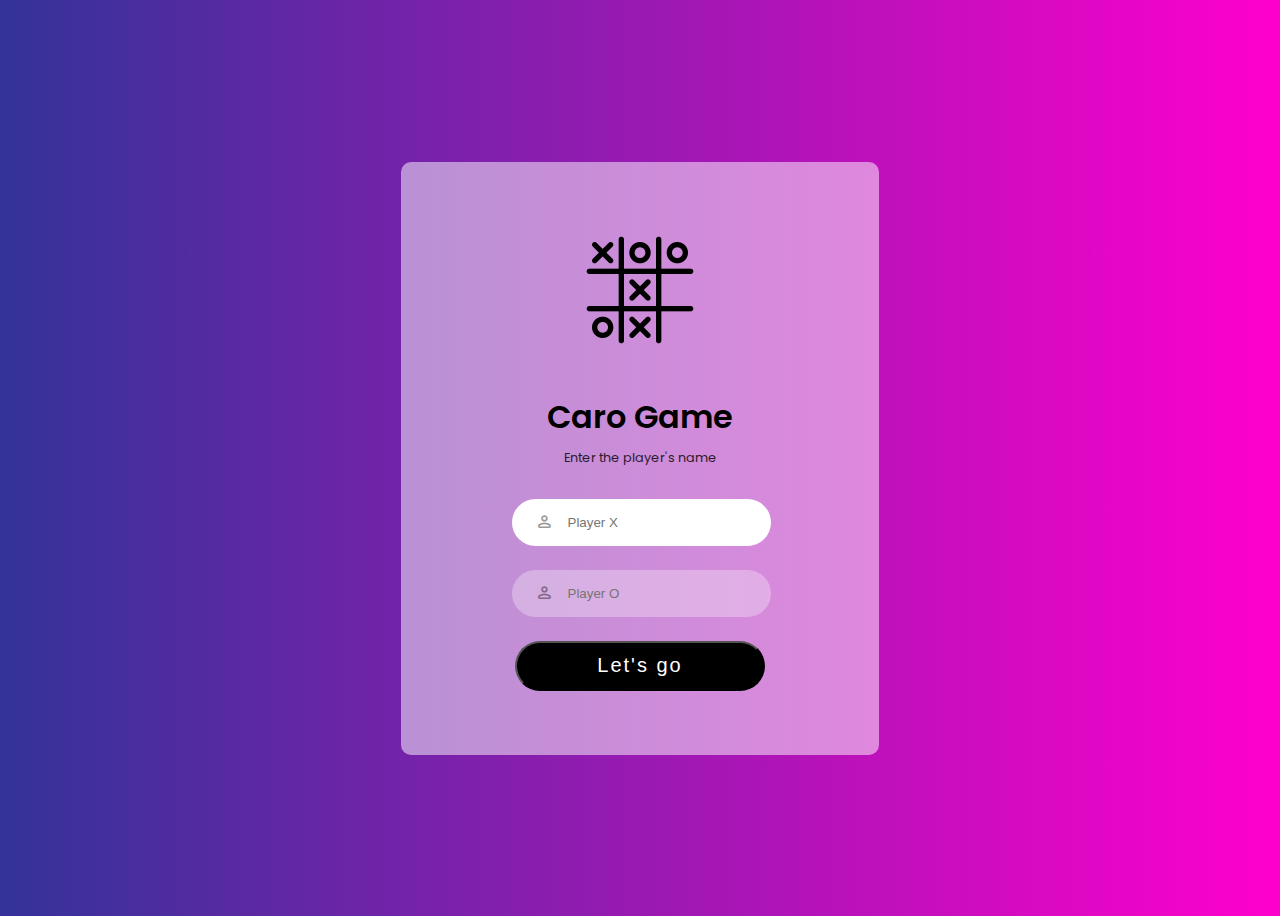
<file: index.html>
<!DOCTYPE html>
<html lang="en">

<head>
    <meta charset="UTF-8">
    <meta http-equiv="X-UA-Compatible" content="IE=edge">
    <meta name="viewport" content="width=device-width, initial-scale=1.0">
    <link rel="stylesheet" href="login.css"/>
    <link rel="stylesheet" href="https://fonts.googleapis.com/css2?family=Material+Symbols+Rounded:opsz,wght,FILL,GRAD@48,600,0,0" />
    <title>Login</title>
</head>

<body>
    <audio id="backgroundMusic" loop>
        <source src="super-shy.mp3" type="audio/mp3">
     </audio>     
     
    <div class="login-card-container">
        <div class="login-card">
            <div class="login-card-logo">
                <img src="game.png" alt="logo">
            </div>
            <div class="login-card-header">
                <h1>Caro Game</h1>
                <div>Enter the player's name</div>
            </div>
            <div class="login-card-form">
                <div class="form-item">
                    <span class="form-item-icon material-symbols-rounded">Person</span>
                    <input type="text" placeholder="Player X" id="username_X" onkeyup="checkForm()"
                    autofocus required>
                </div>
                <div class="form-item">
                    <span class="form-item-icon material-symbols-rounded">Person</span>
                    <input type="text" placeholder="Player O" id="username_O" onkeyup="checkForm()"
                     required>
                </div>
                
                <button onclick="chuyenTrang()">Let's go</button>
            </div>
        </div>
        
    </div>
  
    <script>
        function chuyenTrang() {
            
            // Chuyển đến trang khác, ví dụ: "trangmoi.html"
            window.location.href = "caro.html";
            
        }
        
        
    </script>
   
   <script>
    function checkForm(){
            const username_X = document.getElementById('username_X').value;
            const username_O = document.getElementById('username_O').value;

            localStorage.setItem('username_X', username_X);
            localStorage.setItem('username_O', username_O);

            // Log giá trị trước khi chuyển trang
            console.log("Username_X:", username_X);
            console.log("Username_O:", username_O);
    }
            
  </script>
   <script>
    document.addEventListener("DOMContentLoaded", function() {
   // Code trong này sẽ chạy khi DOM đã được tải hoàn toàn

   // Phát nhạc khi trang web được khởi tạo
   playBackgroundMusic();

   function playBackgroundMusic() {
   var backgroundMusic = document.getElementById("backgroundMusic");

   // Kiểm tra xem trình duyệt có hỗ trợ âm thanh không
   if (backgroundMusic && typeof backgroundMusic.play === 'function') {
      backgroundMusic.play();
   }
}

});

   </script>

</body>

</html>
</file>
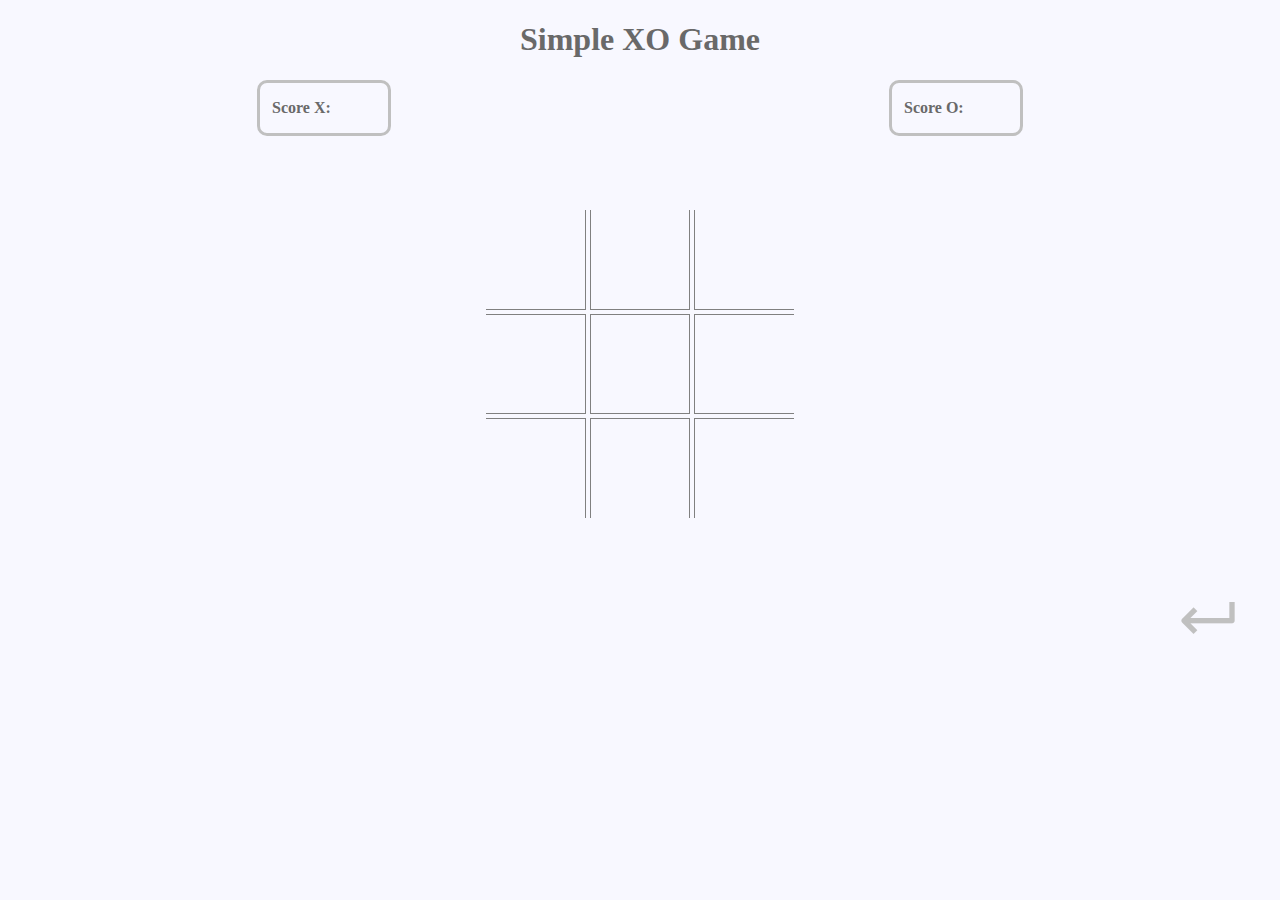
<file: caro.html>
<!DOCTYPE html>
<html lang="en">

<head>
    <meta charset="UTF-8">
    <meta http-equiv="X-UA-Compatible" content="IE=edge">
    <meta name="viewport" content="width=device-width, initial-scale=1.0">
    <link rel="stylesheet" href="style.css">
    <title>Caro Game</title>
</head>

<body>
    <audio id="backgroundMusic">
        <source src="click.wav" type="audio/mp3">
     </audio>
    <audio id="moveSound" src="đánh.wav"></audio>
    <audio id="winSound" src="win.wav"></audio>
    <h1>Simple XO Game</h1>
    <div class="hienthinguoichoi">
        <div class="nguoichoi_X" id="nguoichoi">
            <p>Score X: </p>
            <div class="designten">
                <div id="tennguoichoi_X"> </div>
            </div>
        </div>
        <div class="nguoichoi_O" id="nguoichoi">
            <p>Score O: </p>
            <div class="designten">
                <div id="tennguoichoi_O"> </div>
            </div>
        </div>
    </div>
    <div id="container">
        <div class="block">
            <div id="box1" class="box top left">
                <span data-player="none" onclick="play(this)">&nbsp;</span>
            </div>
            <div id="box2" class="box top">
                <span data-player="none" onclick="play(this)">&nbsp;</span>
            </div>
            <div id="box3" class="box top right">
                <span data-player="none" onclick="play(this)">&nbsp;</span>
            </div>
        </div>
        <div class="block">
            <div id="box4" class="box left">
                <span data-player="none" onclick="play(this)">&nbsp;</span>
            </div>
            <div id="box5" class="box">
                <span data-player="none" onclick="play(this)">&nbsp;</span>
            </div>
            <div id="box6" class="box right">
                <span data-player="none" onclick="play(this)">&nbsp;</span>
            </div>
        </div>
        <div class="block">
            <div id="box7" class="box bottom left">
                <span data-player="none" onclick="play(this)">&nbsp;</span>
            </div>
            <div id="box8" class="box bottom">
                <span data-player="none" onclick="play(this)">&nbsp;</span>
            </div>
            <div id="box9" class="box bottom right">
                <span data-player="none" onclick="play(this)">&nbsp;</span>
            </div>
        </div>
    </div>
    <div class="hehe">
        <button onclick="chuyenTrang()" style="cursor: pointer;" class="return">
            <img src="go-back.png" alt="Hình ảnh">
        </button>
    </div>
    
    <script>
        function chuyenTrang() {

            // Chuyển đến trang khác, ví dụ: "trangmoi.html"
            window.location.href = "index.html";
            
        }
    </script>
    <script>
        // Lấy tên người chơi từ localStorage
        const username_X = localStorage.getItem('username_X');
        const username_O = localStorage.getItem('username_O');

        // Hiển thị tên người chơi trong trang "caro.html"
        document.getElementById('tennguoichoi_X').innerText = username_X;
        document.getElementById('tennguoichoi_O').innerText = username_O;
    </script>
    <script>
        document.addEventListener("DOMContentLoaded", function() {
   // Code trong này sẽ chạy khi DOM đã được tải hoàn toàn

   // Phát nhạc khi trang web được khởi tạo
   playBackgroundMusic();

   function playBackgroundMusic() {
   var backgroundMusic = document.getElementById("backgroundMusic");

   // Kiểm tra xem trình duyệt có hỗ trợ âm thanh không
   if (backgroundMusic && typeof backgroundMusic.play === 'function') {
      backgroundMusic.play();
   }
}

});
    </script>
    <script src="index.js"></script>
</body>

</html>
</file>
<file: login.css>
@import url('https://fonts.googleapis.com/css2?family=Poppins:wght@400;600&display=swap');

body {
    font-family: 'Poppins', sans-serif;
    min-height: 100vh;
    background: linear-gradient(to right, #333399, #ff00cc);
    display: flex;
    justify-content: center;
    align-items: center;
    transition: all 0.6s linear;
    overflow: hidden;
}


/* Login Card */
.login-card {
    width: 350px;
    background: rgba(255, 255, 255, .5);
    padding: 4rem;
    border-radius: 10px;
    position: relative;
}


/* ---------- */

/* Login Card Logo */
.login-card-logo {
    margin-bottom: 2rem;
}

.login-card-logo img {
    width: 128px;
}
/* ---------- */

/* Login Card Standard */
.login-card-logo,
.login-card-header,
.login-card-footer {
    text-align: center;
}

.login-card a {
    text-decoration: none;
    color: #35339a;
}

.login-card a:hover {
    text-decoration: underline;
}
/* ---------- */

/* Login Card Header */
.login-card-header {
    margin-bottom: 2rem;
}

.login-card-header h1 {
    font-size: 2rem;
    font-weight: 600;
    margin-bottom: .5rem;
}

.login-card-header h1+div {
    font-size: calc(1rem * .8);
    opacity: .8;
}
/* ---------- */

/* Login Card Form */
.login-card-form {
    display: flex;
    flex-direction: column;
    gap: 1.5rem;
    align-items: center;
}

.login-card-form .form-item {
    position: relative;
}

.login-card-form .form-item .form-item-icon {
    position: absolute;
    top: .82rem;
    left: 1.4rem;
    font-size: 1.3rem;
    opacity: .4;
}



.login-card-form .form-item-other {
    display: flex;
    align-items: center;
    justify-content: space-between;
    font-size: calc(1rem * .8);
    margin-bottom: .5rem;
}
/* ---------- */



/* Login Card Form Elements */
.login-card input[type="text"],
.login-card input[type="password"],
.login-card input[type="email"] {
    border: none;
    outline: none;
    background: rgba(255, 255, 255, .3);
    padding: 1rem 1.5rem;
    padding-left: calc(1rem * 3.5);
    border-radius: 100px;
    width: 70%;
    transition: background .5s;
}

.login-card input:focus {
    background: white;
}

.login-card input[type="checkbox"] {
    width: 16px;
    height: 16px;
    accent-color: black;
}

.login-card button {
    background: black;
    color: white;
    padding: 1rem;
    border-radius: 100px;
    text-align: center;
    /*text-transform: uppercase; */
    font-weight:lighter;
    font-size: 20px;
    letter-spacing: 2px;
    width: 250px;
    transition: background .5s;
    height: 50px;
    display: flex;
    justify-content: center;
    align-items: center;
}

.login-card button:hover {
    background-color: rgba(0, 0, 0, 0.85);
    cursor: pointer;
    transition: all 0.4s;
    font-weight: bolder;
    font-size: 22px;
}

/* Responsive */
@media (max-width: 768px) {

    body {
        padding: 2rem 0;
    }

    .login-card {
        width: 280px;
        padding: 2rem;
    }

}
/* ---------- */
</file>
<file: style.css>
body{
    background: ghostwhite;
    color: dimgray;
    font-family: serif;
    text-align: center;
    transition: all 1.2s linear;

}

h1{
    font-size: 2rem;
}

#container{
    margin: 5% auto;
    border-radius: 5px;
    text-align: center;
    margin-top: 80px;
}

.box{
    display: inline-block;
    border: 1px solid gray;
    width: 100px;
    height: 100px;
    text-align: center;
    box-sizing: border-box;
    padding: 0;
}

span{
    position: absolute;
    font-size: 75px;
    font-family: sans-serif;
    text-align: center;
    height: 75px;
    width: 75px;
    padding: 0;
    margin: 5px;
    margin-left: -35px;
}

.top{
    border-top: none;
}

.bottom{
    border-bottom: none;
}

.left{
    border-left: none;
}

.right{
    border-right: none;
}

.alert{
    height: 75px;
    width: 125px;
    display: inline-block;
    background: ghostwhite;
    position: relative;
    z-index: 10;
    margin-top: -50%;
    border-radius: 20px;
    box-shadow: 0 0 75px 2px #696969;
    animation: larger 0.5s;
    animation-fill-mode: forwards;
    box-sizing: content-box;
    padding: 30px;
    bottom: 50px;
    top: 0;
}

button{
    background: dimgray;
    border-radius: 2px;
    color: ghostwhite;
    border: none;
    outline: none;
}

button:focus{
    background: #c0c0c0;
}

.activeBox{
    background: silver;
}

@keyframes larger{
    from{
        height: 75px;
        width: 125px;
    }

    to{
        height: 100px;
        width: 250px;
    }

}
.hehe{
    display: flex;
    justify-content: end;
}
.return {
    background-color: ghostwhite;
    width: 128px;
    height: 64px;
    border-radius: 4px;

}
.return img {
   
    justify-content: end;
    
}
.return:active{
    background: azure;
}
.return:hover {
    background-color: rgb(155, 155, 157);
    transition: 0.1s;
    cursor: pointer;
}
.hienthinguoichoi{
    height: 50px;
    display: flex;
    justify-content: space-around;
}
.hienthinguoichoi #nguoichoi{
    height: 50px;
    border: 3.5px solid #c0c0c0;
    width: 128px;
    border-radius: 10px;
    text-align: start;
}
.hienthinguoichoi p{
    margin-left: 12px;
    font-weight: bolder;
    color: #696969;
}

.designten{
    display: flex;
    align-items: center;
    justify-content: center;
    width: 128px;
    height: 50px;
    font-size: large;
    font-weight: bold;
}
</file>
